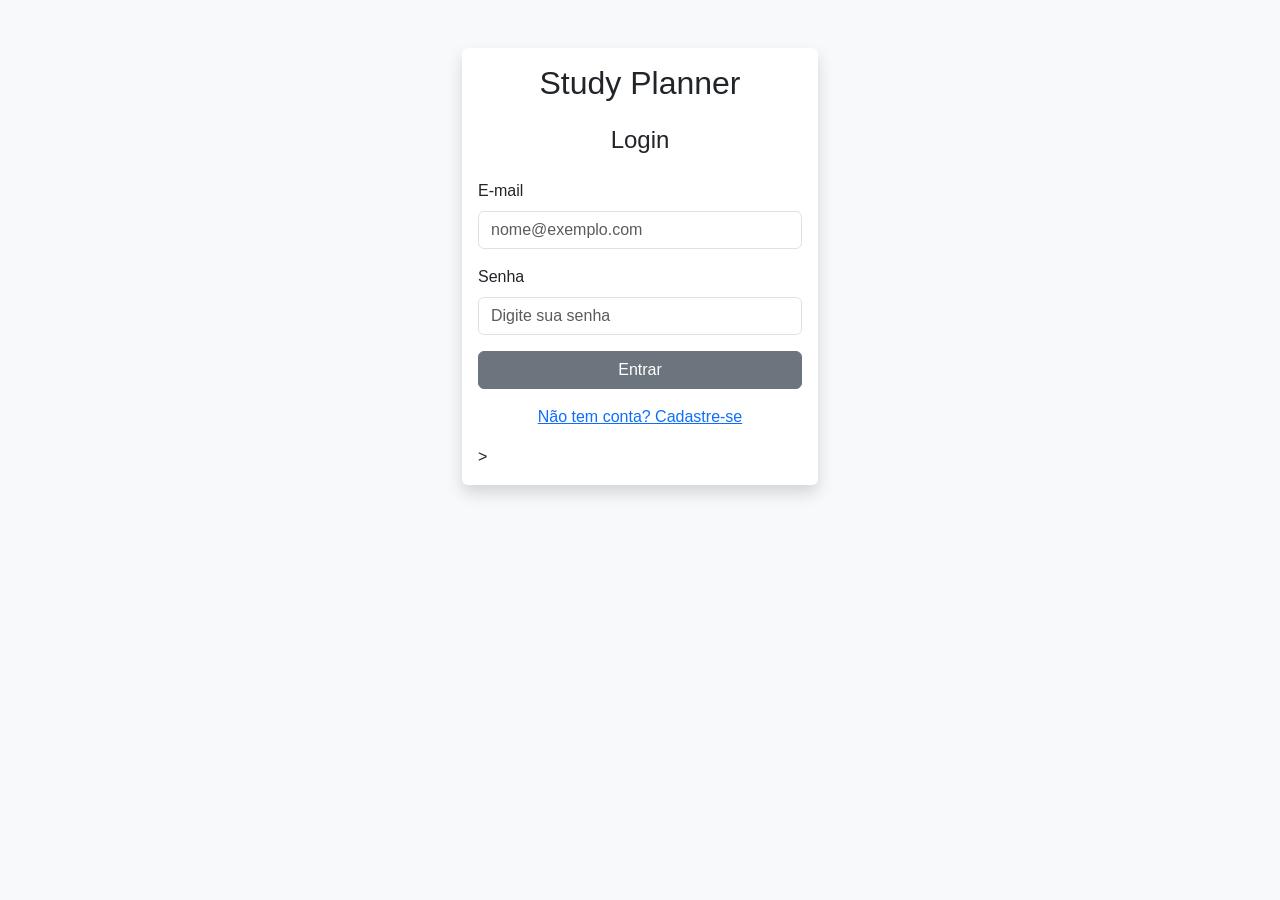
<file: index.html>
<!--Página principal-->

<!doctype html>
<html lang="pt-br">
  <head>
    <meta charset="utf-8">
    <meta name="viewport" content="width=device-width, initial-scale=1">
    <title>Study Planner - Dashboard</title>
    <link href="https://cdn.jsdelivr.net/npm/bootstrap@5.3.8/dist/css/bootstrap.min.css" rel="stylesheet" integrity="sha384-sRIl4kxILFvY47J16cr9ZwB07vP4J8+LH7qKQnuqkuIAvNWLzeN8tE5YBujZqJLB" crossorigin="anonymous">
    <link rel="stylesheet" href="https://cdn.jsdelivr.net/npm/bootstrap-icons@1.11.0/font/bootstrap-icons.css">
    <link rel="stylesheet" href="style.css">
  </head>
  <body>
    <!--Navbar-->
    <!--navbar-expand-Ig = Expande em telas grandes-->
    <nav class="navbar navbar-expand-Ig navbar-dark bg-secondary bg-gradient">
        <div class="container"> <!--Centralizar o conteúdo-->
            <a class="navbar-brand" href="#">Study Planner</a>
            <div class="navbar-nav ms-auto"> <!--ms-auto = margin start  -> coloca na direita-->
                <span class="nav-link text-white" id="nomeUsuario"></span> <!--Esse span vazio vai ser preenchido com o nome do usuário pela javascript-->
                <button class="btn btn-light btn-sm" onclick="logout()">Sair</button>
            </div>
        </div>
    </nav>

    <div class="container mt-4">
        <div class="row"> <!--grid-->

            <!--Card do formulário de cadastro das atividades-->
            <div class="col-md-4"> <!--md = telas médias (em telas médias a coluna ocupa 4 de 12 espaços)-->
                <div class="card mb-4">
                    <div class="card-header bg-dark bg-gradient text-white">
                        <h5 class="mb-0">Nova Atividade</h5>
                    </div>
                    <div class="card-body">
                        <form id="formAtividade">
                            <div class="mb-3">
                                <label for="materia" class="form-label">Matéria</label>
                                <input type="text" class="form-control" id="materia" required>
                            </div>

                            <div class="mb-3">
                                <label for="descricao" class="form-label">Descrição</label>
                                <textarea class="form-control" id="descricao" rows="2" required></textarea>
                            </div>

                            <div class="mb-3">
                                <label for="prazo" class="form-label">Data de entrega</label>
                                <input type="date" class="form-control" id="prazo" required>
                            </div>

                            <button type="submit" class="btn btn-dark bg-gradient w-100">
                                <i class="bi bi-plus-circle"></i> Cadastrar Atividade
                            </button>
                        </form>
                    </div>
                </div>

                 <!--Card do resumo da semana-->
                <div class="card mb-4">
                    <div class="card-header bg-dark bg-gradient text-white">
                        <h5 class="mb-0">Resumo da Semana</h5>
                    </div>
                    <div class="card-body">
                        <div id="resumoSemana">
                            <p>Carregando...</p>
                        </div>
                    </div>
                </div>
            </div>

            <!--Temporizador e lista de atividades-->
            <div class="col-md-8"> <!--Coluna que ocupa 8 de 12 espaços-->
                <!--Temporizador-->
                <div class="card mb-4">
                    <div class="card-header bg-black bg-gradient text-white">
                        <h5 class="mb-0">Temporizador de Estudos</h5>
                    </div>
                    <div class="card-body text-center">
                        <div class="row mb-3">
                            <div class="col-md-6">
                                <select class="form-select" id="selecionarAtividade">
                                    <option value="">Selecione uma atividade</option>
                                </select>
                            </div>
                            <div class="col-md-6">
                                <h2 id="cronometro">00:00:00</h2>
                            </div>
                        </div>

                        <div class="btn-group" role="group">
                            <button class="btn btn-warning" onclick="pausarCronometro()" id="btnPausar" disabled> <!--Para ele começar desabilitado-->
                                <i class="bi bi-pause"></i> Pausar
                            </button>
                            <button class="btn btn-success" onclick="iniciarCronometro()" id="btnIniciar">
                                <i class="bi bi-play"></i> Iniciar
                            </button>
                            <button class="btn btn-danger" onclick="pararCronometro()" id="btnParar" disabled>
                                <i class="bi bi-stop"></i> Parar
                            </button>
                        </div>

                        <div class="mt-3" id="areaRespostaIA" style="display: none;">
                            <div class="alert alert-info">
                                <strong>Dica da IA:</strong>
                                <p id="respostaIA"></p>
                            </div>
                        </div>
                    </div>
                </div>

                <!--Lista de atividades-->
                <div class="card">
                    <div class="card-header bg-black bg-gradient text-white">
                        <h5 class="mb-0">Minhas Atividades</h5>
                    </div>
                    <div class="card-body">
                        <div class="table-responsive">
                            <table class="table table-hover">
                                <thead>
                                    <tr>
                                        <th>Matéria</th>
                                        <th>Descrição</th>
                                        <th>Prazo</th>
                                        <th>Status</th>
                                        <th>Ações</th>
                                    </tr>
                                </thead>
                                <tbody id="tabelaAtividades">
                                    <tr>
                                        <td colspan="5" class="text-center">Nenhuma atividade cadastrada</td>
                                    </tr>
                                </tbody>
                            </table>
                        </div>
                    </div>
                </div>
            </div>
        </div>
    </div>

    <!--Scripts-->
    <script src="https://cdn.jsdelivr.net/npm/bootstrap@5.3.8/dist/js/bootstrap.bundle.min.js" integrity="sha384-FKyoEForCGlyvwx9Hj09JcYn3nv7wiPVlz7YYwJrWVcXK/BmnVDxM+D2scQbITxI" crossorigin="anonymous"></script>
    <script src="auth.js"></script>
    <script src="script.js"></script>
  </body>
</html>
</file>
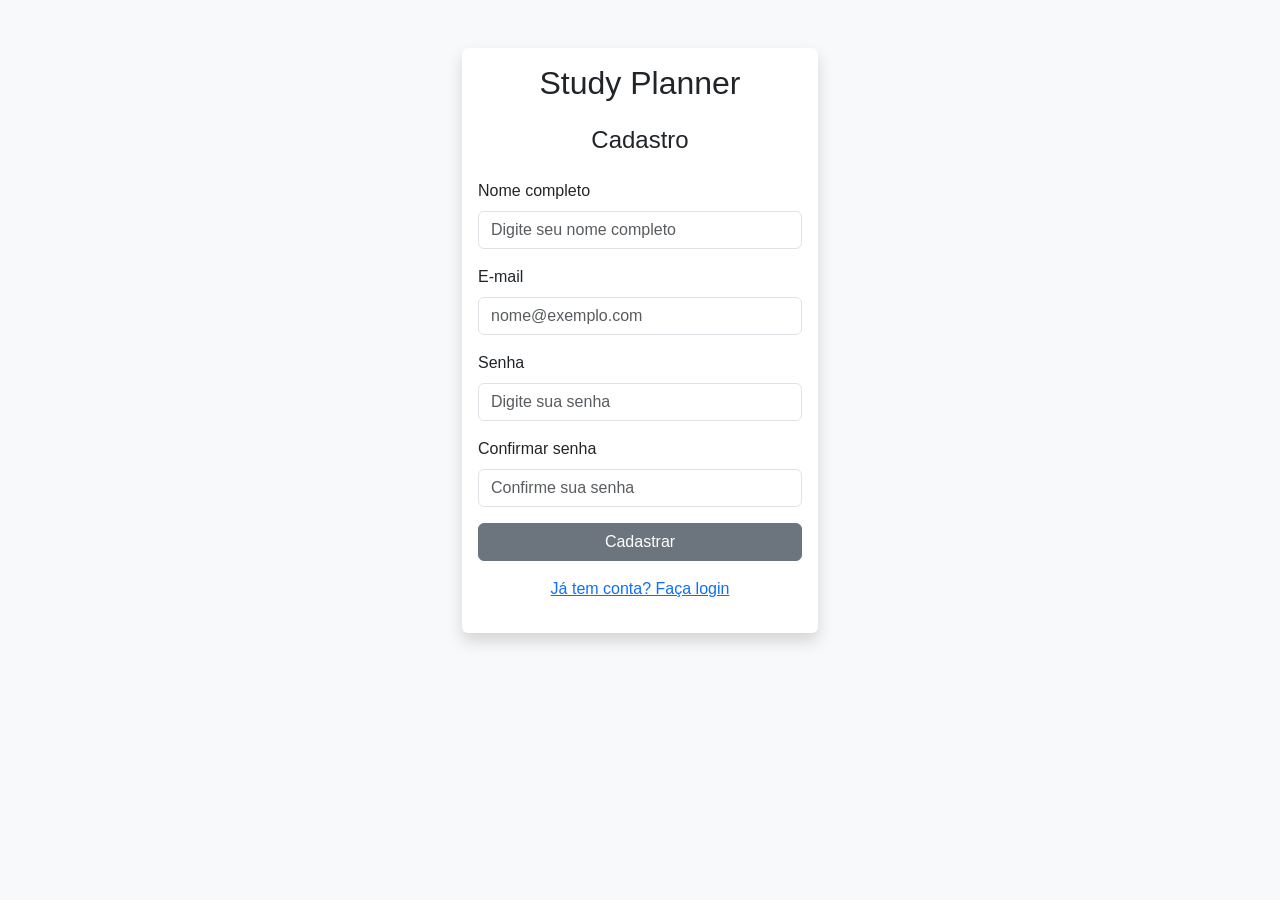
<file: cadastro.html>
<!--Página de cadastro-->

<!doctype html>
<html lang="pt-br">
  <head>
    <meta charset="utf-8">
    <meta name="viewport" content="width=device-width, initial-scale=1">
    <title>Study Planner - Cadastro</title>
    <link href="https://cdn.jsdelivr.net/npm/bootstrap@5.3.8/dist/css/bootstrap.min.css" rel="stylesheet" integrity="sha384-sRIl4kxILFvY47J16cr9ZwB07vP4J8+LH7qKQnuqkuIAvNWLzeN8tE5YBujZqJLB" crossorigin="anonymous">
    <link rel="stylesheet" href="style.css">
  </head>
  <body class="bg-light">
        <div class="container">
        <div class="row justify-content-center mt-5"> <!--Centraliza o conteúdo horizontalmente-->
            <div class="col-md-6 col-lg-4"> <!--Define que em telas médias vai ter 6 colunas e em telas grandes, 4-->
                <div class="card shadow"> <!--Cria um cartão com sombra-->
                    <div class="card-body"> <!--Cria o cartão e o espaço para colocar o conteúdo-->
                        <h2 class="text-center mb-4">Study Planner</h2> <!--mb = margin bottom-->
                        <h4 class="text-center mb-4">Cadastro</h4>

                        <form id="cadastroForm"> <!--Formulário-->
                            <div class="mb-3">
                                <label for="nome" class="form-label">Nome completo</label>
                                <input type="text" class="form-control" id="nome" placeholder="Digite seu nome completo" required>
                            </div>

                            <div class="mb-3">
                                <label for="email" class="form-label">E-mail</label>
                                <input type="email" class="form-control" id="email" placeholder="nome@exemplo.com" required>
                            </div>

                            <div class="mb-3">
                                <label for="senha" class="form-label">Senha</label>
                                <input type="password" class="form-control" id="senha" placeholder="Digite sua senha" required>
                            </div>

                            <div class="mb-3">
                                <label for="confirmarSenha" class="form-label">Confirmar senha</label>
                                <input type="password" class="form-control" id="confirmarSenha" placeholder="Confirme sua senha" required>
                            </div>

                            <button type="submit" class="btn btn-secondary w-100">Cadastrar</button>
                        </form>

                        <div class="text-center mt-3">
                            <a href="login.html"> Já tem conta? Faça login</a>
                        </div>

                        <div id="mensagem" class="mt-3 text-danger"></div> <!--mostrará mensagens do javascript aqui, ex: E-mail já cadastrado-->
                    </div>
                </div>
            </div>
        </div>
    </div>
    <script src="https://cdn.jsdelivr.net/npm/bootstrap@5.3.8/dist/js/bootstrap.bundle.min.js" integrity="sha384-FKyoEForCGlyvwx9Hj09JcYn3nv7wiPVlz7YYwJrWVcXK/BmnVDxM+D2scQbITxI" crossorigin="anonymous"></script>
    <script src="auth.js"></script>
  </body>
</html>
</file>
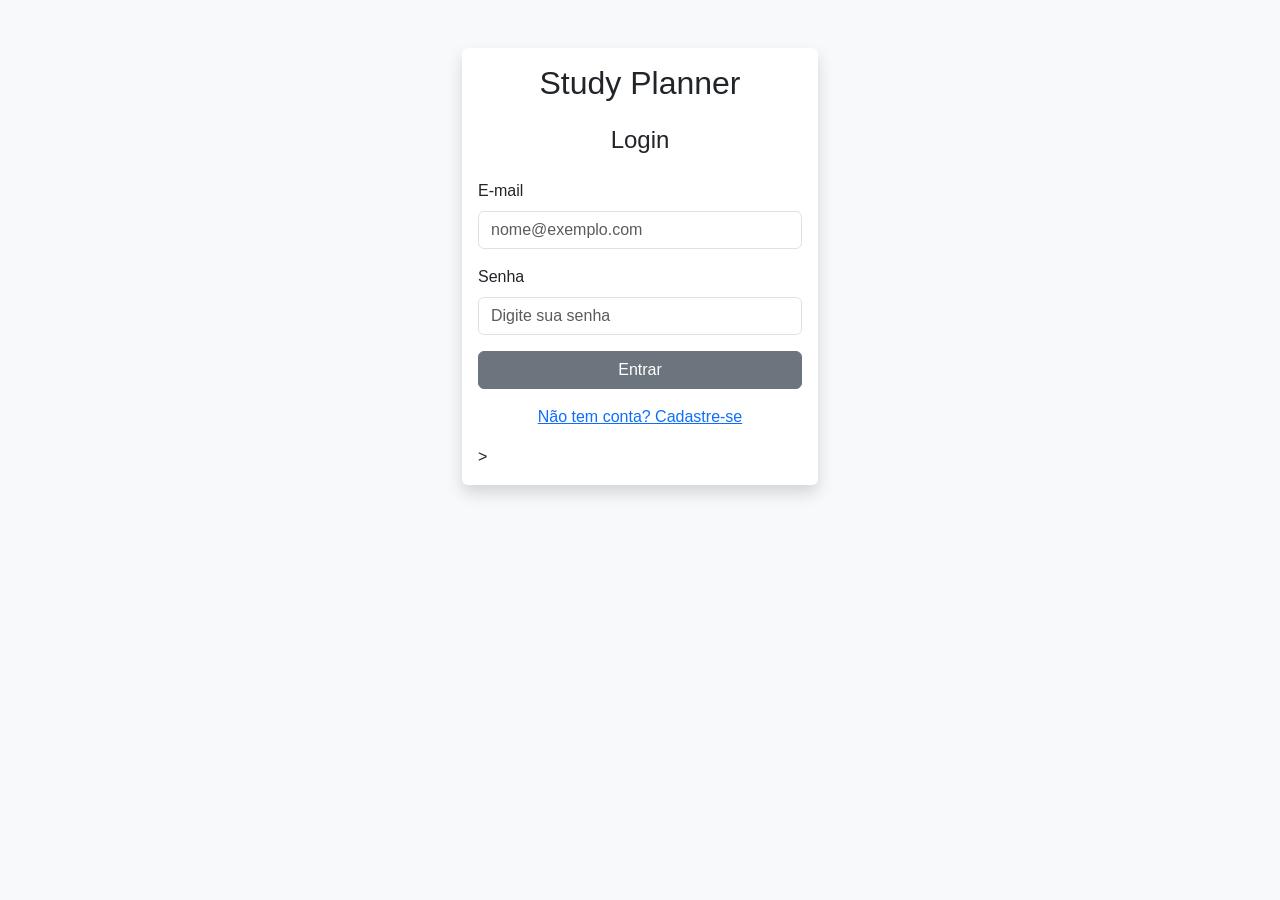
<file: login.html>
<!--Página de login-->

<!doctype html>
<html lang="pt-br">
  <head>
    <meta charset="utf-8">
    <meta name="viewport" content="width=device-width, initial-scale=1">
    <title>Study Planner - Login</title>
    <link href="https://cdn.jsdelivr.net/npm/bootstrap@5.3.8/dist/css/bootstrap.min.css" rel="stylesheet" integrity="sha384-sRIl4kxILFvY47J16cr9ZwB07vP4J8+LH7qKQnuqkuIAvNWLzeN8tE5YBujZqJLB" crossorigin="anonymous">
    <link rel="stylesheet" href="style.css">
  </head>
  <body class="bg-light"> <!--Aplica o tema de fundo cinza claro do Bootstrap no corpo da página-->
    <div class="container">
        <div class="row justify-content-center mt-5"> <!--Centraliza o conteúdo horizontalmente-->
            <div class="col-md-6 col-lg-4"> <!--Define que em telas médias vai ter 6 colunas e em telas grandes, 4-->
                <div class="card shadow"> <!--Cria um cartão com sombra-->
                    <div class="card-body"> <!--Cria o cartão e o espaço para colocar o conteúdo-->
                        <h2 class="text-center mb-4">Study Planner</h2> <!--mb = margin bottom-->
                        <h4 class="text-center mb-4">Login</h4>

                        <form id="loginForm"> <!--Formulário-->
                            <div class="mb-3">
                                <label for="email" class="form-label">E-mail</label>
                                <input type="email" class="form-control" id="email" placeholder="nome@exemplo.com" required>
                            </div>

                            <div class="mb-3">
                                <label for="senha" class="form-label">Senha</label>
                                <input type="password" class="form-control" id="senha" placeholder="Digite sua senha" required>
                            </div>

                            <button type="submit" class="btn btn-secondary w-100">Entrar</button>
                        </form>

                        <div class="text-center mt-3">
                            <a href="cadastro.html"> Não tem conta? Cadastre-se</a>
                        </div>

                        <div id="mensagem" class="mt-3 text-danger"></div> <!--mostrará mensagens do javascript aqui-->>
                    </div>
                </div>
            </div>
        </div>
    </div>
    <!--Script que ja vem com o boostrap e fornece funcionalidades interativas-->
    <script src="https://cdn.jsdelivr.net/npm/bootstrap@5.3.8/dist/js/bootstrap.bundle.min.js" integrity="sha384-FKyoEForCGlyvwx9Hj09JcYn3nv7wiPVlz7YYwJrWVcXK/BmnVDxM+D2scQbITxI" crossorigin="anonymous"></script>
    <!--Script com a lógica de autenticação-->
    <script src="auth.js"></script>
  </body>
</html>
</file>
<file: style.css>
body {
    background-color: #f8f9fa;
    font-family: 'Segoe UI', Tahoma, Geneva, Verdana, sans-serif;
}

.navbar {
    box-shadow: 0 2px 4px rgba(0,0,0,.1);
}

.card {
    border: none;
    box-shadow: 0 0 20px rgba(0,0,0,.05);
    transition: transform 0.2s;
}

.card:hover {
    transform: translateY(-2px);
}

.card-header {
    font-weight: 600;
    border-bottom: none;
}

.btn-group {
    gap: 5px;
}

#cronometro {
    font-size: 2.5rem;
    font-weight: bold;
    color: #333;
    margin: 10px 0;
}

.table th {
    font-weight: 600;
    color: #555;
}

.badge {
    padding: 8px 12px;
    font-weight: 500;
}

.form-control:focus, .form-select:focus {
    border-color: #80bdff;
    box-shadow: 0 0 0 0.2rem rgba(0,123,255,.25);
}

@media (max-width: 768px) {
    #cronometro {
        font-size: 2rem;
    }
    
    .btn-group {
        display: flex;
        flex-direction: column;
    }
    
    .btn-group .btn {
        margin: 2px 0;
    }
}
</file>
